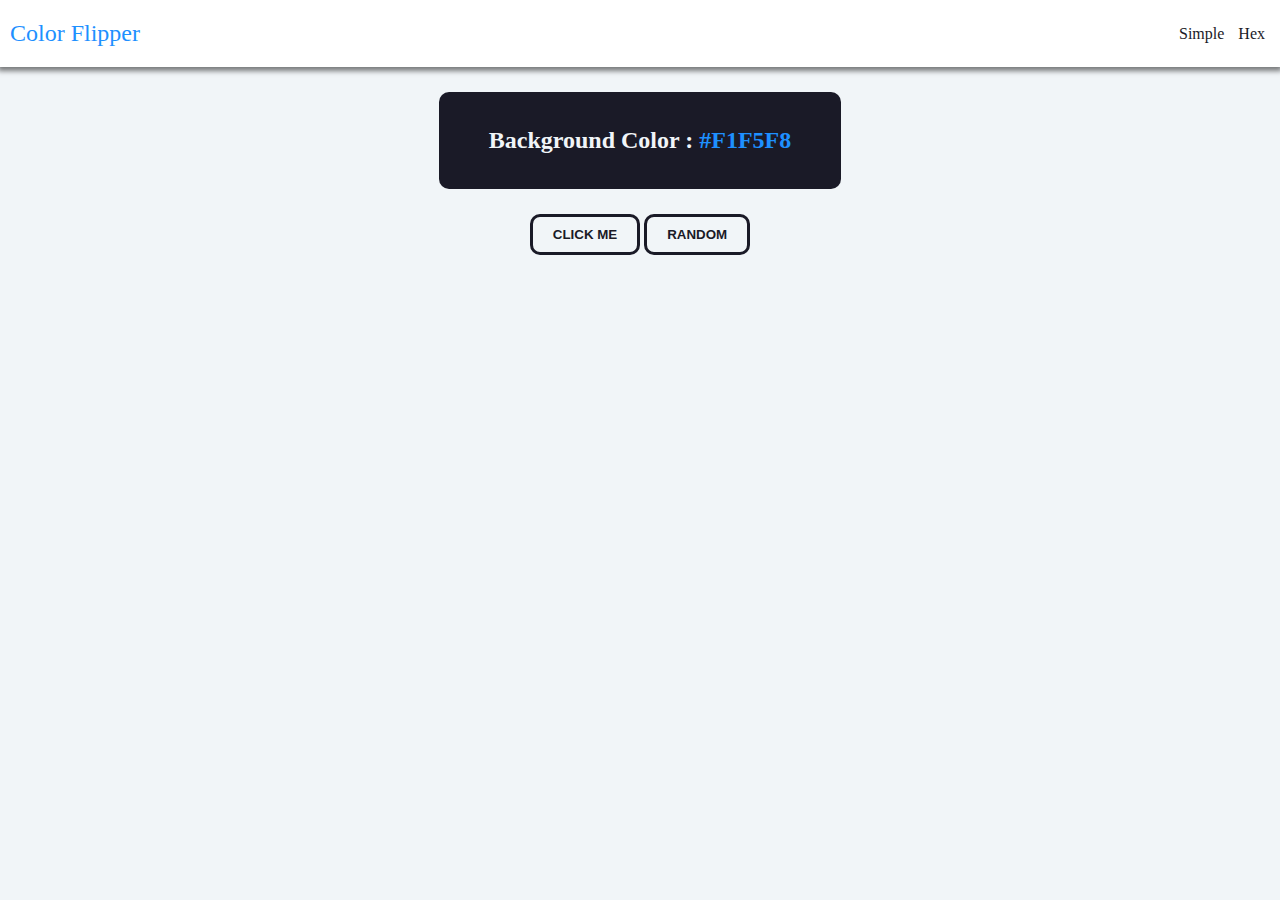
<file: p01_color_flipper.html>
<!DOCTYPE html>
<html lang="en">

<head>
  <title>Color Flipper | Javascript Projects</title>
  <meta charset="UTF-8">
  <meta name="viewport" content="width=device-width, initial-scale=1.0">
  <link rel="shortcut icon" href="assets/images/favicon.ico" type="image/x-icon">
  <link rel="stylesheet" href="assets/css/background.css">
  <script src="assets/js/background.js"></script>
</head>

<body>
  <nav class="nav">
    <div class="nav-brand">Color Flipper</div>
    <div class="nav-links">
      <a class="nav-link" href="./p01_color_flipper.html">Simple</a>
      <a class="nav-link" href="#">Hex</a>
    </div>
  </nav>

  <main>
    <div class="background">
      <div class="hero">
        <h2>
          Background Color : 
          <span class="color">#F1F5F8</span>
        </h2>
      </div>
      <div class="btn-group">
        <button type="button" id="flipper">CLICK ME</button>
        <button type="button" id="randomFlipper">RANDOM</button>
      </div>
    </div>
  </main>
</body>

</html>
</file>
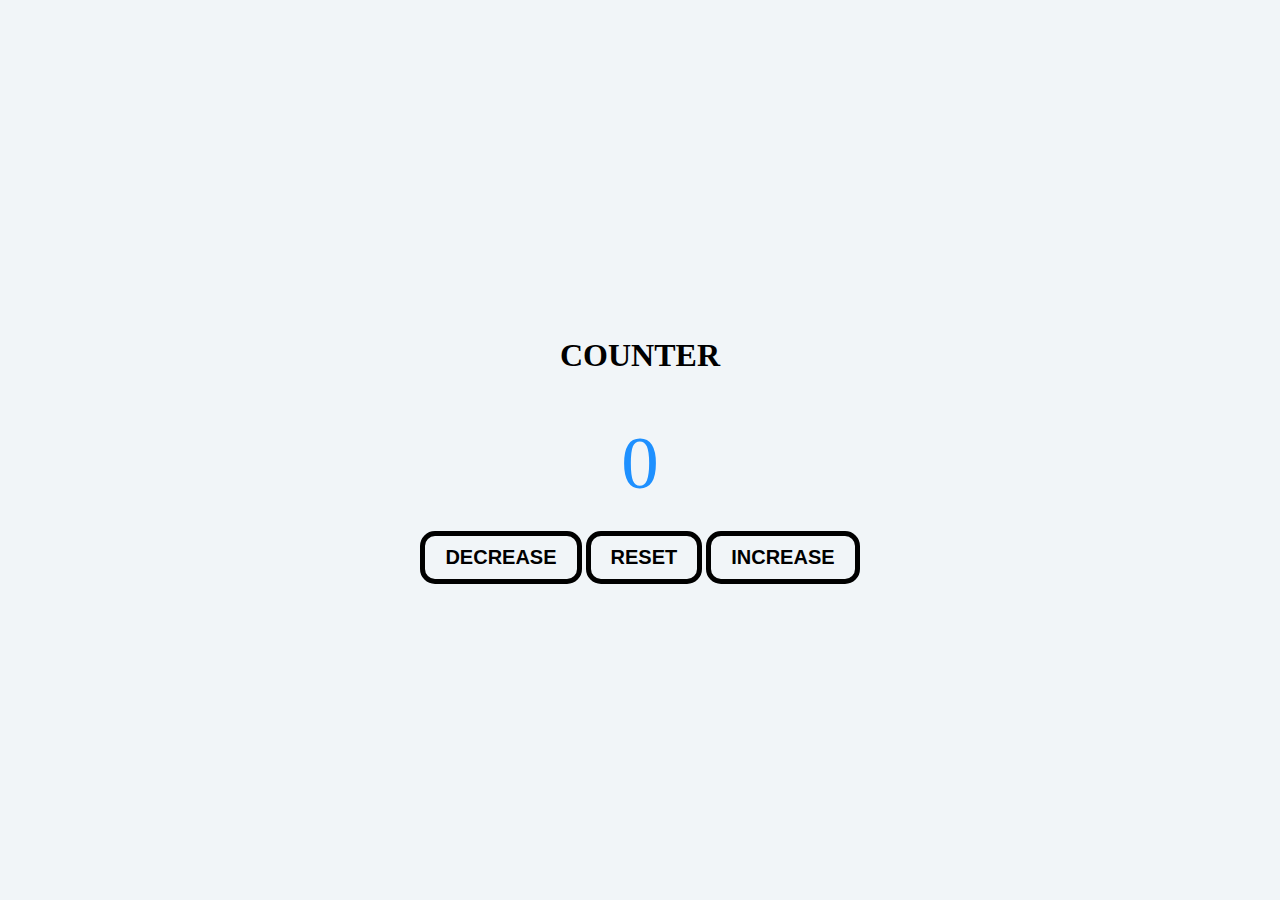
<file: p02_counter.html>
<!DOCTYPE html>
<html lang="en">

<head>
  <meta charset="UTF-8">
  <meta name="viewport" content="width=device-width, initial-scale=1.0">
  <link rel="icon" href="assets/images/favicon.ico" type="image/x-icon">
  <title>Counter | Javascript Projects</title>
  <style>
    * {
      box-sizing: border-box;
    }

    html,
    body {
      margin: 0;
      padding: 0;
      height: 100%;
      background: #f1f5f8;
    }

    main {
      height: 100%;
      display: flex;
      flex-direction: column;
      align-items: center;
      justify-content: center;
      gap: 25px;
    }

    .value {
      font-size: 75px;
    }

    .negative {
      color: crimson;
    }

    .zero {
      color: dodgerblue
    }

    .positive {
      color: lawngreen;
    }

    .buttons button {
      padding: 10px 20px;
      font-size: 20px;
      border: 5px solid black;
      border-radius: 15px;
      cursor: pointer;
      background-color: transparent;
      font-weight: bold;
      transition: 1000ms;
    }

    .buttons button:hover {
      background-color: black;
      color: #f1f5f8;
      transition: 250ms;
    }
  </style>
  <script type="text/javascript">
    const ready = (callback) => {
      if (document.readyState != 'loading') {
        callback();
      } else {
        document.addEventListener("DOMContentLoaded", callback)
      }
    }

    let count = 0;
    let activeClass = 'zero'

    const changeColor = (count, value) => {
      let newClass = '';
      if (count < 0) {
        newClass = 'negative';
      } else if (count === 0) {
        newClass = 'zero';
      } else {
        newClass = 'positive'
      }

      value.classList.remove(activeClass);
      value.classList.add(newClass);
      activeClass = newClass;
    }

    ready(() => {
      const value = document.getElementById('value');

      document.getElementById('btnDecrease').onclick = () => {
        count--;
        changeColor(count, value);
        value.innerHTML = count;
      }

      document.getElementById('btnReset').onclick = () => {
        count = 0;
        changeColor(count, value);
        value.innerHTML = count;
      }

      document.getElementById('btnIncrease').onclick = () => {
        count++;
        changeColor(count, value);
        value.innerHTML = count;
      }
    })

  </script>
</head>

<body>
  <main>
    <h1 class="heading">COUNTER</h1>
    <span id="value" class="value zero">0</span>
    <div class="buttons">
      <button id="btnDecrease">DECREASE</button>
      <button id="btnReset">RESET</button>
      <button id="btnIncrease">INCREASE</button>
    </div>
  </main>
</body>

</html>
</file>
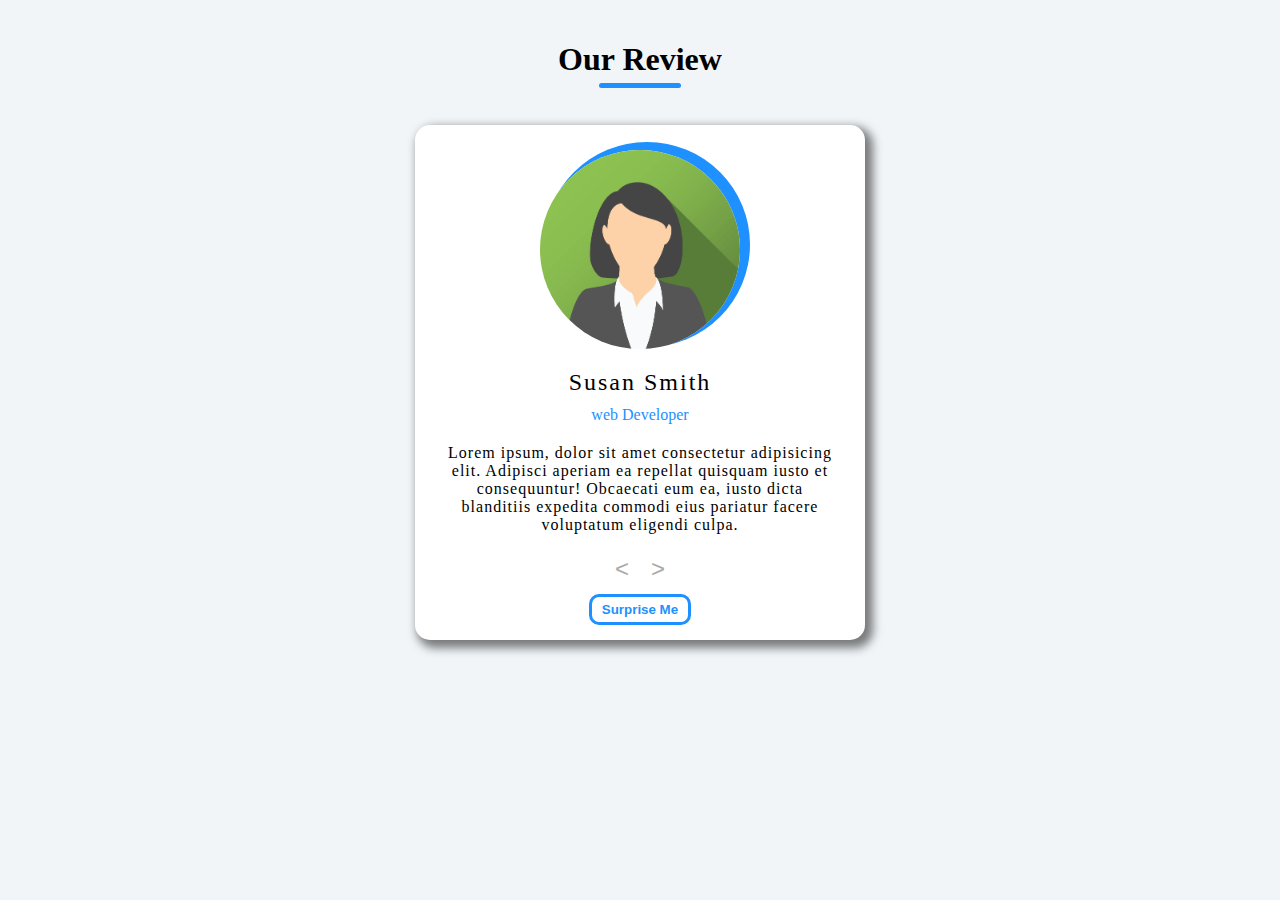
<file: p03_review.html>
<!DOCTYPE html>
<html lang="en">

<head>
  <meta charset="UTF-8">
  <meta name="viewport" content="width=device-width, initial-scale=1.0">
  <link rel="shortcut icon" href="assets/images/favicon.ico" type="image/x-icon" />
  <title>Review | Javascript Projects</title>
  <style>
    * {
      box-sizing: border-box;
    }

    html,
    body {
      margin: 0;
      padding: 0;
      background-color: #F1F5F8;
    }

    main {
      display: flex;
      align-items: center;
      justify-content: center;
    }

    .container {
      padding: 20px 10px;
      display: flex;
      justify-content: center;
      align-items: center;
      flex-direction: column;
      gap: 25px;
    }

    .container .title {
      display: flex;
      flex-direction: column;
      align-items: center;
      position: relative;
    }

    .container .title::after {
      content: '';
      width: 50%;
      height: 5px;
      background-color: dodgerblue;
      border-radius: 15px;
      position: absolute;
      bottom: 12px;
    }

    .container .review {
      width: 90%;
      max-width: 500px;
      background-color: white;
      padding: 15px;
      box-shadow: 5px 5px 10px 3px rgba(0, 0, 0, 0.5);
      border-radius: 15px;
      display: flex;
      flex-direction: column;
      align-items: center;
      justify-content: flex-start;
      gap: 10px;
    }

    .review .img-container {
      overflow: hidden;
      display: flex;
      justify-content: center;
      align-items: center;
      position: relative;
      padding: 10px;
    }

    .review .img-container img {
      width: 50%;
      height: auto;
      border-radius: 50%;
      box-shadow: 7px -5px 0px 3px dodgerblue
    }

    .review .name {
      text-align: center;
      font-size: 24px;
      letter-spacing: 2px;
    }

    .review .job {
      text-align: center;
      color: dodgerblue;
    }

    .review .info {
      text-align: center;
      padding: 10px 10px;
      letter-spacing: 1px;
    }

    .review .buttons-group {
      display: flex;
      justify-content: space-between;
      gap: 10px
    }

    .buttons-group .navigation-button {
      background-color: transparent;
      border: 0;
      font-size: 24px;
      color: darkgray;
      cursor: pointer;
    }

    .buttons-group .navigation-button:hover {
      color: dodgerblue;
    }

    .buttons-group .random-button {
      background-color: transparent;
      padding: 5px 10px;
      border: 3px solid dodgerblue;
      border-radius: 10px;
      font-weight: bold;
      color: dodgerblue;
      transition: 100ms;
      cursor: pointer;
    }

    .buttons-group .random-button:hover {
      background-color: dodgerblue;
      color: white;
    }
  </style>
  <script type="text/javascript">
    const ready = (callback) => {
      if (document.readyState != 'loading') {
        callback();
      } else {
        document.addEventListener('DOMContentLoaded', callback);
      }
    }

    const reviews = [
      {
        id: 1,
        name: 'Susan Smith',
        job: 'web Developer',
        image: 'assets/images/avatar1.png',
        text: "Lorem ipsum, dolor sit amet consectetur adipisicing elit. Adipisci aperiam ea repellat quisquam iusto et consequuntur! Obcaecati eum ea, iusto dicta blanditiis expedita commodi eius pariatur facere voluptatum eligendi culpa."
      }, {
        id: 2,
        name: 'Andy Johnson',
        job: 'web Designer',
        image: 'assets/images/avatar2.png',
        text: "Lorem ipsum dolor sit amet consectetur adipisicing elit. Totam qui tenetur iusto repellat, perspiciatis nobis distinctio ab itaque, rerum accusamus sapiente natus ipsam, numquam aperiam optio dolores expedita laborum fuga!"
      }, {
        id: 3,
        name: 'peter Jones',
        job: 'Intern',
        image: 'assets/images/avatar3.png',
        text: "Lorem ipsum dolor sit, amet consectetur adipisicing elit. Eveniet voluptatem labore temporibus rem expedita consequatur nobis, sint perferendis sunt, mollitia quod laborum eius reprehenderit ipsa ipsum aspernatur eum molestiae iste."
      }, {
        id: 4,
        name: 'Bill Anderson',
        job: 'CEO',
        image: 'assets/images/avatar4.png',
        text: "Lorem ipsum dolor sit amet consectetur adipisicing elit. Molestias, quod quae iusto omnis alias recusandae consequuntur officiis eum maxime est error nulla. Explicabo quae recusandae quaerat necessitatibus odio culpa esse."
      }
    ]

    let currentReview = 0;

    ready(() => {
      const image = document.getElementById('image');
      const name = document.getElementById('name');
      const job = document.getElementById('job');
      const info = document.getElementById('info');
      const buttonPrev = document.getElementById('buttonPrev');
      const buttonNext = document.getElementById('buttonNext')
      const buttonRandom = document.getElementById('buttonRandom');

      const changePerson = (person) => {
        image.src = person.image;
        name.innerHTML = person.name;
        job.innerHTML = person.job;
        info.innerHTML = person.text
      }

      changePerson(reviews[currentReview]);

      buttonNext.onclick = () => {
        currentReview++;
        currentReview = currentReview >= reviews.length ? 0 : currentReview;

        changePerson(reviews[currentReview]);
      }

      buttonPrev.onclick = () => {
        currentReview--;
        currentReview = currentReview < 0 ? reviews.length - 1 : currentReview;

        changePerson(reviews[currentReview]);
      }

      buttonRandom.onclick = () => {
        let newReview;
        do {
          newReview = Math.floor(Math.random() * reviews.length);
        } while(currentReview === newReview);
        currentReview = newReview;
        changePerson(reviews[currentReview]);
      }
    })
  </script>
</head>

<body>

  <main>
    <div class="container">
      <div class="title">
        <h1>Our Review</h1>
      </div>
      <article class="review">
        <div class="img-container">
          <img id="image" src="" alt="avatar">
        </div>
        <span id="name" class="name"></span>
        <span id="job" class="job"></span>
        <div id="info" class="info">
        </div>
        <div class="buttons-group">
          <button id="buttonPrev" class="navigation-button"><</button>
          <button id="buttonNext" class="navigation-button">></button>
        </div>
        <div class="buttons-group">
          <button id="buttonRandom" class="random-button">Surprise Me</button>
        </div>
      </article>
    </div>
  </main>
</body>

</html>
</file>
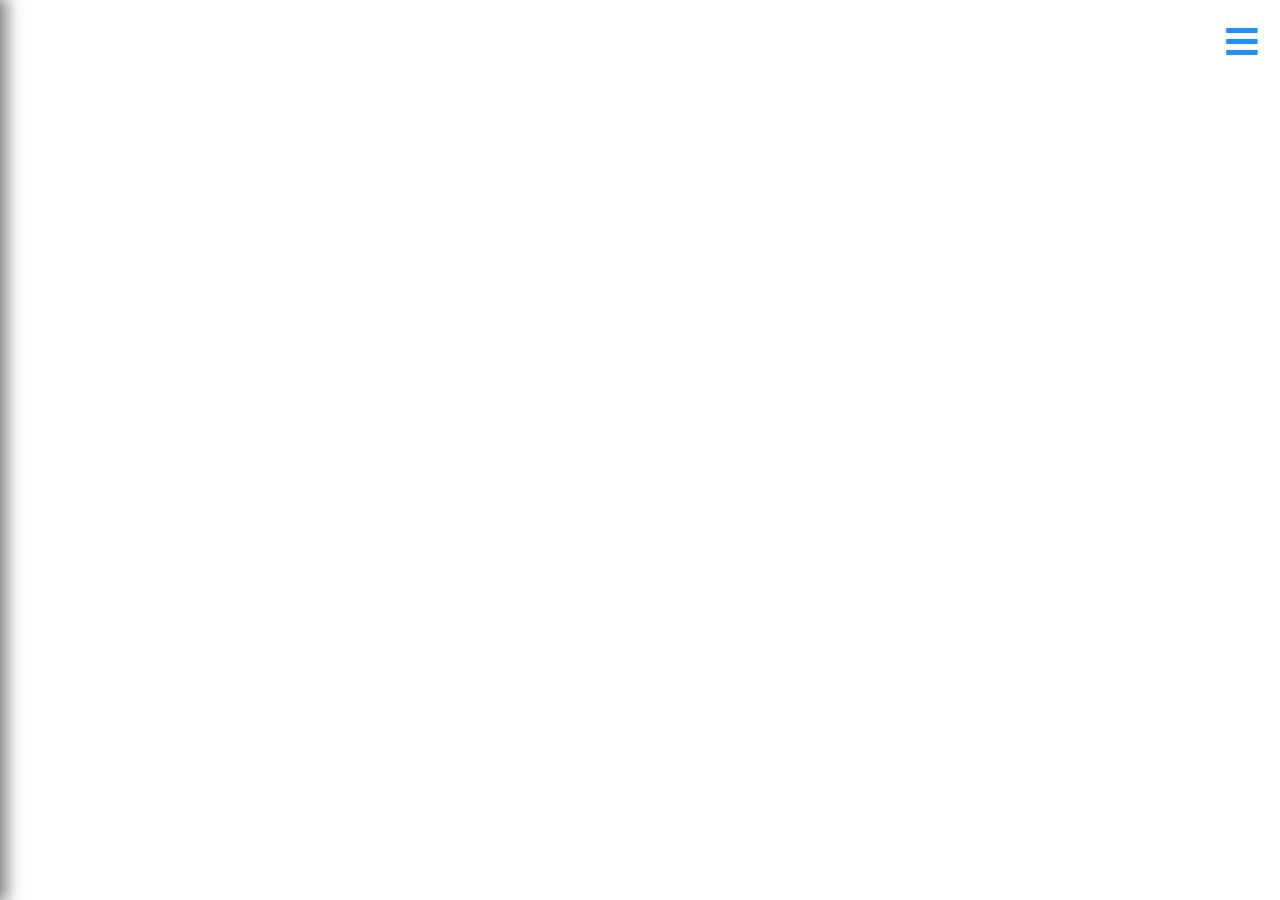
<file: p05_sidebar.html>
<!DOCTYPE html>
<html lang="en">

<head>
  <meta charset="UTF-8">
  <title>Sidebar | Javascript Projects</title>
  <meta name="viewport" content="width=device-width, initial-scale=1.0">

  <link rel="shortcut icon" href="assets/images/favicon.ico" type="image/x-icon">
  <link rel="stylesheet" href="assets/css/font_awesome.css" type="text/css">

  <style>
    * {
      box-sizing: border-box;
      position: relative;
    }

    html,
    body {
      margin: 0;
      padding: 0;
      height: 100%;
    }

    .sidebar-toggle {
      background-color: transparent;
      border: 2px solid transparent;
      font-size: 36px;
      color: dodgerblue;
      padding: 20px;
      position: absolute;
      cursor: pointer;
      top: 0;
      right: 0;
      z-index: 1;
    }

    .sidebar {
      background-color: aliceblue;
      position: fixed;
      width: 100%;
      height: 100%;
      top: 0;
      left: 0;
      transition: 250ms;
      z-index: 2;
      transform: translate(-100%);
    }

    .show-sidebar {
      transform: translate(0);
    }

    @media (min-width: 768px) {
      .sidebar {
        width: 325px;
        box-shadow: 5px 0px 15px 2px rgba(0, 0, 0, 0.5);
      }
    }

    .sidebar .sidebar-header {
      width: 100%;
      display: flex;
      justify-content: space-between;
      padding: 0 10px;
      align-items: center;
    }

    .sidebar .sidebar-header img {
      height: 100%;
      width: auto;
    }

    .sidebar .sidebar-header .sidebar-close {
      font-size: 30px;
      color: red;
      background-color: transparent;
      border: 0;
      padding: 5px;
      cursor: pointer;
    }

    .sidebar .links {
      list-style-type: none;
      display: flex;
      flex-direction: column;
      padding: 0;
    }

    .sidebar .links li a {
      text-decoration: none;
      padding: 7px 20px;
      font-size: 24px;
      display: block;
      color: black;
      transition: 750ms;
    }

    .sidebar .links li a:hover {
      background-color: dodgerblue;
      color: white;
      padding-left: 25px;
      transition: 250ms;
    }

    .sidebar .social-icons {
      position: absolute;
      bottom: 0;
      display: flex;
      list-style-type: none;
      gap: 20px;
      justify-content: center;
      padding: 0;
      width: 100%
    }
  </style>

  <script type="text/javascript">
    const ready = (callback) => {
      if (document.readyState != 'loading') {
        callback();
      } else {
        document.addEventListener('DOMContentLoaded', callback);
      }
    }

    ready(() => {
      const btnToggleSidebar = document.getElementById('btnToggleSidebar');
      const btnCloseSidebar = document.getElementById('btnCloseSidebar');
      const sidebar = document.getElementById('sidebar');

      btnCloseSidebar.onclick = function () {
        sidebar.classList.remove('show-sidebar');
      }

      btnToggleSidebar.onclick = function () {
        sidebar.classList.toggle('show-sidebar');
      }
    })
  </script>
</head>

<body>
  <div>
    <aside id="sidebar" class="sidebar">
      <div class="sidebar-header">
        <img src="assets/images/code_addict.svg" alt="">
        <button id="btnCloseSidebar" class="sidebar-close">
          <i class="fas fa-times"></i>
        </button>
      </div>
      <ul class="links">
        <li>
          <a href="#">Home</a>
        </li>
        <li>
          <a href="#">About</a>
        </li>
        <li>
          <a href="#">Projects</a>
        </li>
        <li>
          <a href="#">Contact</a>
        </li>
      </ul>
      <ul class="social-icons">
        <li>
          <a href="#"><i class="fab fa-facebook"></i></a>
        </li>
        <li>
          <a href="#"><i class="fab fa-twitter"></i></a>
        </li>
        <li>
          <a href="#"><i class="fab fa-linkedin"></i></a>
        </li>
        <li>
          <a href="#"><i class="fab fa-stack-overflow"></i></a>
        </li>
        <li>
          <a href="#"><i class="fab fa-github"></i></a>
        </li>
      </ul>
    </aside>
    <button id="btnToggleSidebar" class="sidebar-toggle"><i class="fas fa-bars"></i></button>
  </div>
</body>

</html>
</file>
<file: assets/css/background.css>
* {
  box-sizing: border-box;
}

html,
body {
  margin: 0;
  padding: 0;
  position: relative;
  background-color: #f1f5f8;
  height: 100%;
}

.nav {
  position: relative;
  display: flex;
  justify-content: space-between;
  padding: 20px 10px;
  align-items: center;
  background-color: #fff;
  box-shadow: 0px 2px 5px 2px rgba(0, 0, 0, 0.5);
  margin-bottom: 25px;
}
.nav-brand {
  font-size: 24px;
  color: #1e90ff;
}

.nav-links {
  flex-basis: 1;
}

.nav-links {
  list-style: none;
}

.nav-link {
  text-decoration: none;
  color: #1a1a27;
  padding: 15px 5px;
}

.background {
  display: flex;
  flex-direction: column;
  gap: 25px;
  align-items: center;
}

.background .hero {
  background-color: #1a1a27;
  color: #f1f5f8;
  padding: 15px 50px;
  text-align: center;
  border-radius: 10px;
}

.background span {
  color: #1e90ff;
}

.background button {
  background-color: transparent;
  padding: 10px 20px;
  color: #1a1a27;
  font-weight: bold;
  border: 3px solid #1a1a27;
  border-radius: 10px;
}
</file>
